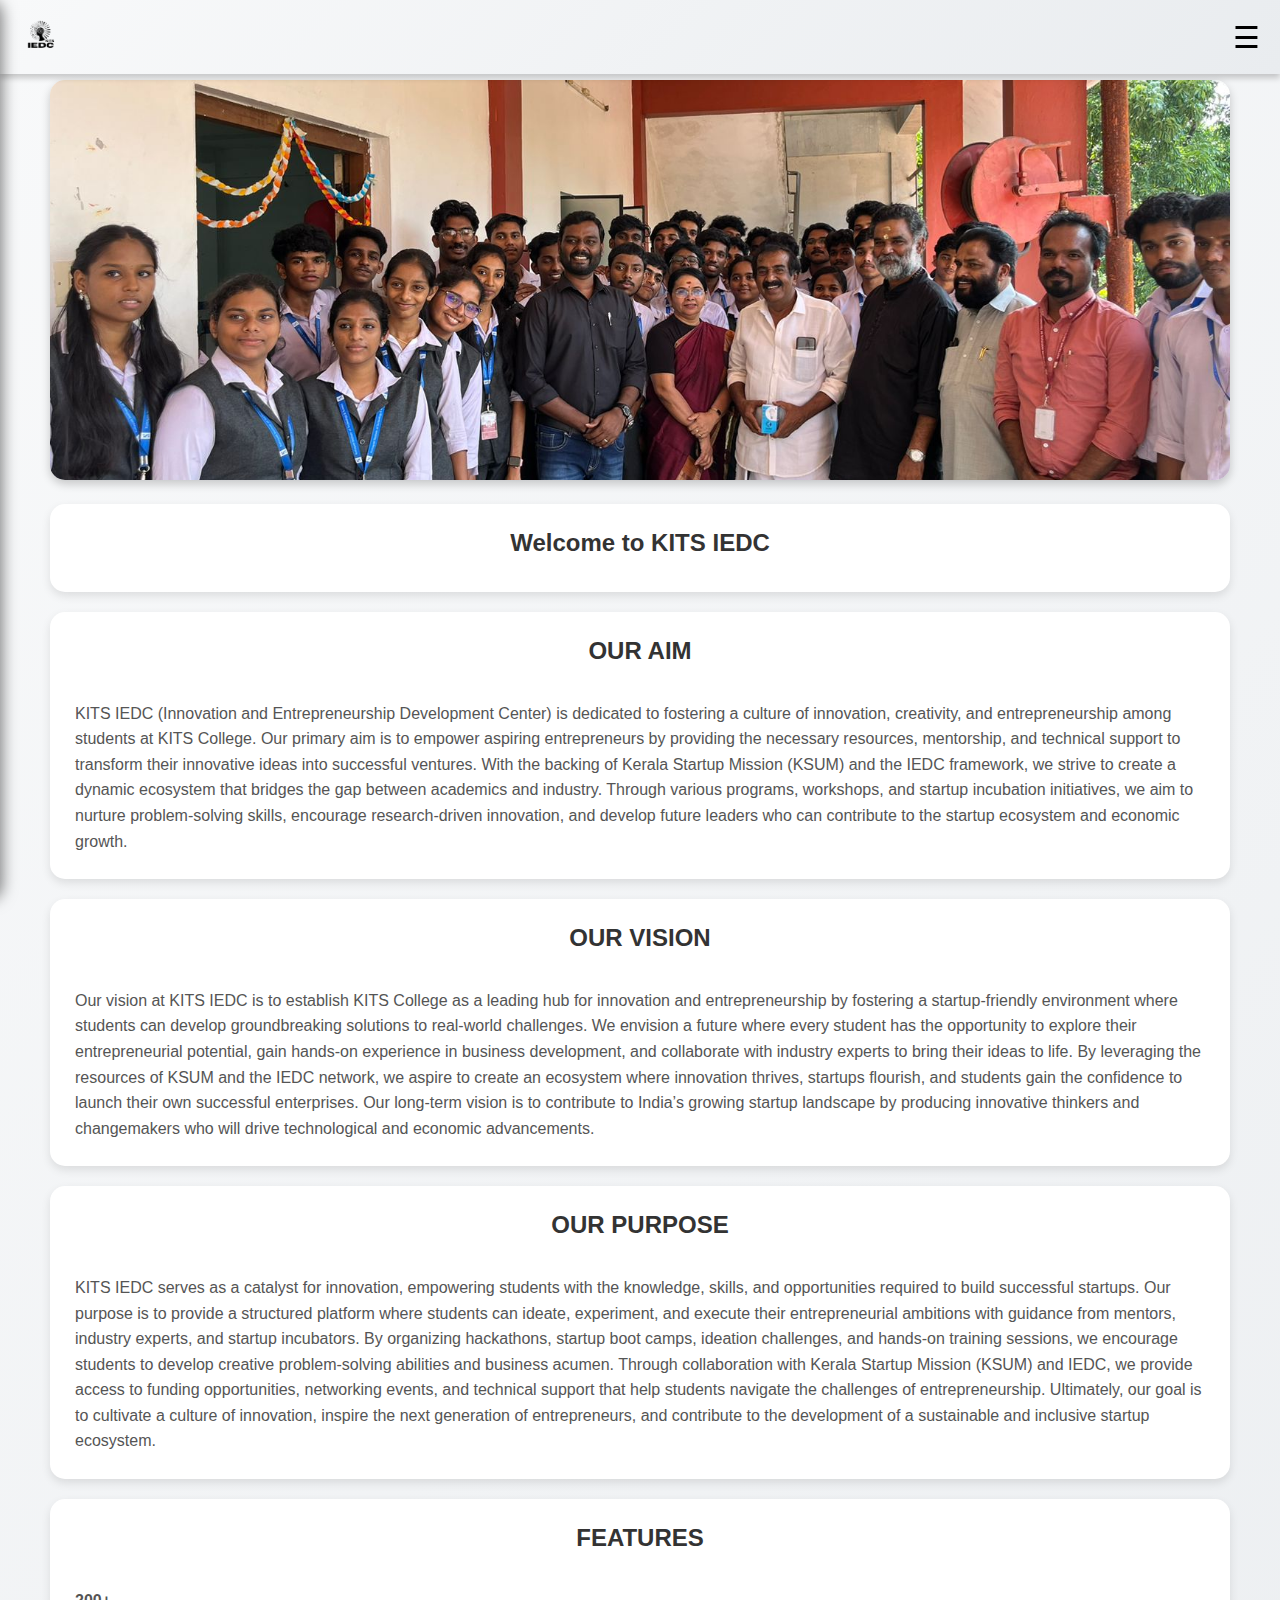
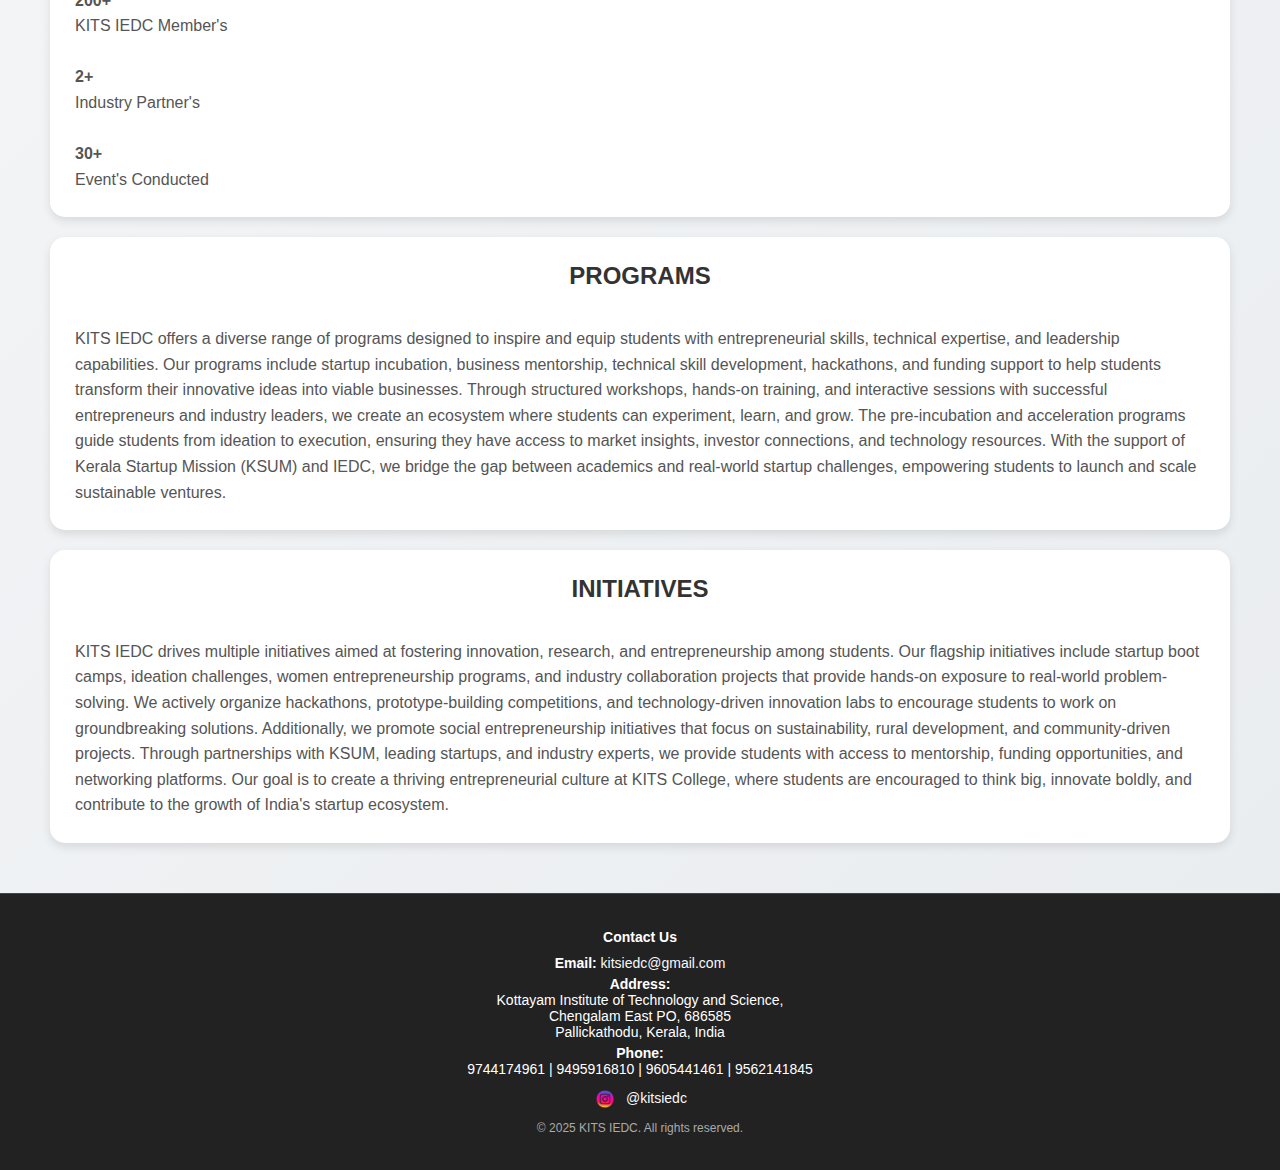
<file: index.html>
<!DOCTYPE html>
<html lang="en">
<head>
    <meta charset="UTF-8">
    <meta name="viewport" content="width=device-width, initial-scale=1.0">
    <title>KITS IEDC - Innovation & Entrepreneurship</title>
    <style>
        /* Global Reset */
        * {
            margin: 0;
            padding: 0;
            box-sizing: border-box;
            font-family: "Poppins", sans-serif;
        }

        /* Page Background */
        body {
            background: linear-gradient(135deg, #f8f9fa, #e9ecef);
            color: #333;
            display: flex;
            flex-direction: column;
            min-height: 100vh;
            overflow-x: hidden;
        }

        /* Title Bar (Header) */
        .title-bar {
            width: 100%;
            background: linear-gradient(135deg, #f8f9fa, #e9ecef);
            padding: 15px 20px;
            display: flex;
            align-items: center;
            justify-content: space-between;
            position: fixed;
            top: 0;
            z-index: 100;
            box-shadow: 0px 4px 6px rgba(0, 0, 0, 0.2);
        }

        /* Logo Styling */
        .logo img {
            height: 40px;
        }

        /* Sidebar Navigation */
        .sidebar {
            width: 270px;
            height: 100vh;
            background: linear-gradient(135deg, #f8f9fa, #e9ecef);
            position: fixed;
            top: 0;
            left: -270px;
            padding: 20px;
            transition: left 0.4s ease-in-out;
            box-shadow: 2px 0px 15px rgba(0, 0, 0, 0.5);
            border-radius: 0 15px 15px 0;
            z-index: 200;
        }

        /* Sidebar Active */
        .sidebar.active {
            left: 0;
        }

        /* Sidebar Links */
        .nav-links {
            list-style: none;
            margin-top: 20px;
        }

        .nav-links li {
            margin: 20px 0;
        }

        .nav-links a {
            color: #333;
            text-decoration: none;
            font-size: 18px;
            display: block;
            padding: 12px;
            border-radius: 8px;
            transition: all 0.3s ease-in-out;
        }

        .nav-links a:hover {
            background: rgba(0, 0, 0, 0.1);
            transform: scale(1.05);
        }

        /* Menu Toggle Button */
        .menu-toggle {
            font-size: 30px;
            cursor: pointer;
            background: none;
            border: none;
            color: black;
        }

        /* Main Content Area */
        .main-content {
            flex: 1;
            padding: 80px 50px 50px;
            transition: margin-left 0.4s ease-in-out;
            overflow-y: auto;
        }

        /* Content Shift When Sidebar Opens */
        .main-content.shift {
            margin-left: 270px;
        }

        /* Hero Image */
        .hero-image {
            width: 100%;
            max-height: 400px;
            object-fit: cover;
            border-radius: 15px;
            box-shadow: 0px 4px 10px rgba(0, 0, 0, 0.2);
        }

        /* Content Section */
        .content-section {
            background: white;
            padding: 25px;
            border-radius: 15px;
            margin-top: 20px;
            box-shadow: 0px 4px 10px rgba(0, 0, 0, 0.1);
        }

        .content-section h2 {
            font-size: 24px;
            margin-bottom: 10px;
        }

        .content-section p {
            font-size: 16px;
            line-height: 1.6;
            color: #555;
        }

        /* Footer Section - Dark Theme */
        .footer {
            background: #222;
            color: white;
            padding: 15px;
            text-align: center;
            margin-top: auto;
            font-size: 14px;
            border-top: 1px solid #444;
        }

        /* Responsive Styles */
        @media (max-width: 768px) {
            .sidebar {
                width: 230px;
                left: -230px;
            }

            .sidebar.active {
                left: 0;
            }

            .main-content.shift {
                margin-left: 230px;
            }

            .main-content {
                padding: 80px 30px;
            }
        }
    </style>
</head>
<body>

    <!-- Title Bar -->
    <div class="title-bar">
        <div class="logo">
            <img src="Kitsiedc.png" alt="KITS IEDC">
        </div>
        <button class="menu-toggle" id="menu-toggle">☰</button>
    </div>

    <!-- Sidebar Navigation -->
    <div class="sidebar" id="sidebar">
        <ul class="nav-links">
            <li><a href="index.html">Home</a></li>
            <li><a href="about.html">About</a></li>
            <li><a href="event.html">Events</a></li>
            <li><a href="collab.html">Collab With Us</a></li>
            <li><a href="join.html">Join KITS IEDC</a></li>
        </ul>
    </div>

    <!-- Main Content -->
    <div class="main-content" id="main-content">
        <!-- Hero Image -->
        <img src="IMG-20240325-WA0097.jpg" alt="KITS IEDC" class="hero-image">

        <!-- About KITS IEDC -->
        <div class="content-section">
            <h2>Welcome to KITS IEDC</h2>
        </div>

        <div class="content-section">
            <h2>OUR AIM</h2>
            <p>
                 <br>
                KITS IEDC (Innovation and Entrepreneurship Development Center) is dedicated to fostering a culture of innovation, creativity, and entrepreneurship among students at KITS College. Our primary aim is to empower aspiring entrepreneurs by providing the necessary resources, mentorship, and technical support to transform their innovative ideas into successful ventures. With the backing of Kerala Startup Mission (KSUM) and the IEDC framework, we strive to create a dynamic ecosystem that bridges the gap between academics and industry. Through various programs, workshops, and startup incubation initiatives, we aim to nurture problem-solving skills, encourage research-driven innovation, and develop future leaders who can contribute to the startup ecosystem and economic growth.
            </p>
        </div>

        <div class="content-section">
            <h2>OUR VISION</h2>
            <p>
                 <br>
                Our vision at KITS IEDC is to establish KITS College as a leading hub for innovation and entrepreneurship by fostering a startup-friendly environment where students can develop groundbreaking solutions to real-world challenges. We envision a future where every student has the opportunity to explore their entrepreneurial potential, gain hands-on experience in business development, and collaborate with industry experts to bring their ideas to life. By leveraging the resources of KSUM and the IEDC network, we aspire to create an ecosystem where innovation thrives, startups flourish, and students gain the confidence to launch their own successful enterprises. Our long-term vision is to contribute to India’s growing startup landscape by producing innovative thinkers and changemakers who will drive technological and economic advancements.
            </p>
        </div>
        <div class="content-section">
            <h2>OUR PURPOSE</h2>
            <style> h2{text-align:center;}</style>
            <P>
                <br>
                KITS IEDC serves as a catalyst for innovation, empowering students with the knowledge, skills, and opportunities required to build successful startups. Our purpose is to provide a structured platform where students can ideate, experiment, and execute their entrepreneurial ambitions with guidance from mentors, industry experts, and startup incubators. By organizing hackathons, startup boot camps, ideation challenges, and hands-on training sessions, we encourage students to develop creative problem-solving abilities and business acumen. Through collaboration with Kerala Startup Mission (KSUM) and IEDC, we provide access to funding opportunities, networking events, and technical support that help students navigate the challenges of entrepreneurship. Ultimately, our goal is to cultivate a culture of innovation, inspire the next generation of entrepreneurs, and contribute to the development of a sustainable and inclusive startup ecosystem.
            </P>
        </div>
        <div class="content-section">
            <h2>FEATURES</h2>
            <P>
                <br>
                <strong>200+</strong><br>KITS IEDC Member's<br>  </br><strong>2+</strong><br>Industry Partner's<br>   <br><strong>30+</strong><br>Event's Conducted
                
            </P>
        </div>
        <div class="content-section">
            <h2>PROGRAMS</h2>
            <P>
                <br>
                KITS IEDC offers a diverse range of programs designed to inspire and equip students with entrepreneurial skills, technical expertise, and leadership capabilities. Our programs include startup incubation, business mentorship, technical skill development, hackathons, and funding support to help students transform their innovative ideas into viable businesses. Through structured workshops, hands-on training, and interactive sessions with successful entrepreneurs and industry leaders, we create an ecosystem where students can experiment, learn, and grow. The pre-incubation and acceleration programs guide students from ideation to execution, ensuring they have access to market insights, investor connections, and technology resources. With the support of Kerala Startup Mission (KSUM) and IEDC, we bridge the gap between academics and real-world startup challenges, empowering students to launch and scale sustainable ventures.
            </P>
        </div>
        <div class="content-section">
            <h2>INITIATIVES</h2>
            <P>
                 <br>
                KITS IEDC drives multiple initiatives aimed at fostering innovation, research, and entrepreneurship among students. Our flagship initiatives include startup boot camps, ideation challenges, women entrepreneurship programs, and industry collaboration projects that provide hands-on exposure to real-world problem-solving. We actively organize hackathons, prototype-building competitions, and technology-driven innovation labs to encourage students to work on groundbreaking solutions. Additionally, we promote social entrepreneurship initiatives that focus on sustainability, rural development, and community-driven projects. Through partnerships with KSUM, leading startups, and industry experts, we provide students with access to mentorship, funding opportunities, and networking platforms. Our goal is to create a thriving entrepreneurial culture at KITS College, where students are encouraged to think big, innovate boldly, and contribute to the growth of India's startup ecosystem.
            </P>
        </div>
    </div>

    <!-- Footer -->
<!-- Footer Section -->
<footer class="footer">
    <div style="max-width: 1200px; margin: 0 auto; padding: 20px; text-align: center;">
        <div style="margin-bottom: 10px;">
            <strong>Contact Us</strong>
        </div>
        <div style="margin-bottom: 5px;">
            <strong>Email:</strong> 
            <a href="mailto:kitsiedc@gmail.com" style="color: #f8f9fa; text-decoration: none;">
                kitsiedc@gmail.com
            </a>
        </div>
        <div style="margin-bottom: 5px;">
            <strong>Address:</strong><br>
            Kottayam Institute of Technology and Science,<br>
            Chengalam East PO, 686585<br>
            Pallickathodu, Kerala, India
        </div>
        <div style="margin-bottom: 5px;">
            <strong>Phone:</strong><br>
            9744174961 | 9495916810 | 9605441461 | 9562141845
        </div>
        <div style="margin-top: 10px;">
            <a href="https://www.instagram.com/kitsiedc?igsh=MTN2OGFqNzQ4cDhtbg==" 
               target="_blank" style="text-decoration: none; color: #f8f9fa;">
                <img src="insta.png" alt="Instagram" 
                     style="height: 24px; vertical-align: middle; margin-right: 5px;">
                @kitsiedc
            </a>
        </div>
        <div style="margin-top: 10px; font-size: 12px; color: #aaa;">
            &copy; 2025 KITS IEDC. All rights reserved.
        </div>
    </div>
</footer>
    <script>
        // Sidebar Toggle Functionality
        document.getElementById("menu-toggle").addEventListener("click", function () {
            let sidebar = document.getElementById("sidebar");
            let mainContent = document.getElementById("main-content");

            sidebar.classList.toggle("active");
            if (sidebar.classList.contains("active")) {
                mainContent.classList.add("shift");
            } else {
                mainContent.classList.remove("shift");
            }
        });
    </script>

</body>
</html>
</file>
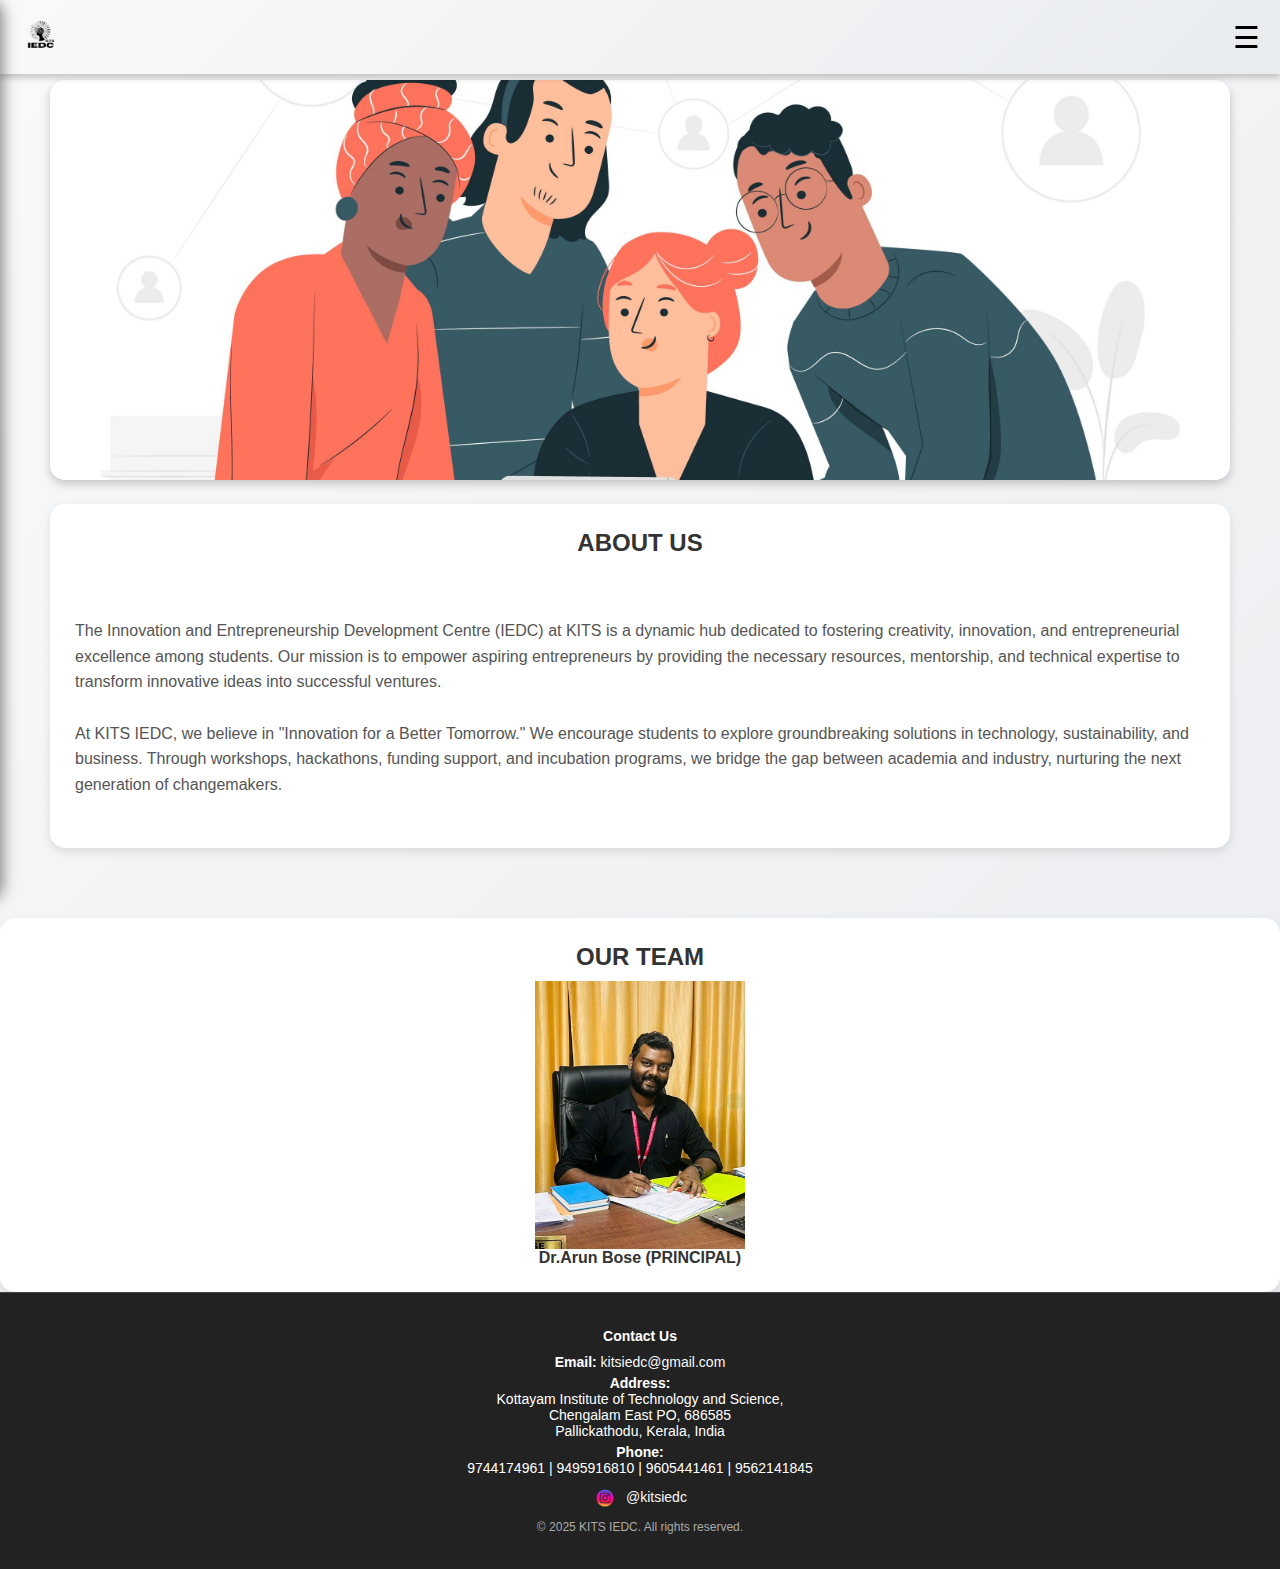
<file: about.html>
<!DOCTYPE html>
<html lang="en">
<head>
    <meta charset="UTF-8">
    <meta name="viewport" content="width=device-width, initial-scale=1.0">
    <title>KITS IEDC - Innovation & Entrepreneurship</title>
    <style>
        /* Global Reset */
        * {
            margin: 0;
            padding: 0;
            box-sizing: border-box;
            font-family: "Poppins", sans-serif;
        }

        /* Page Background */
        body {
            background: linear-gradient(135deg, #f8f9fa, #e9ecef);
            color: #333;
            display: flex;
            flex-direction: column;
            min-height: 100vh;
            overflow-x: hidden;
        }

        /* Title Bar (Header) */
        .title-bar {
            width: 100%;
            background: linear-gradient(135deg, #f8f9fa, #e9ecef);
            padding: 15px 20px;
            display: flex;
            align-items: center;
            justify-content: space-between;
            position: fixed;
            top: 0;
            z-index: 100;
            box-shadow: 0px 4px 6px rgba(0, 0, 0, 0.2);
        }

        /* Logo Styling */
        .logo img {
            height: 40px;
        }

        /* Sidebar Navigation */
        .sidebar {
            width: 270px;
            height: 100vh;
            background: linear-gradient(135deg, #f8f9fa, #e9ecef);
            position: fixed;
            top: 0;
            left: -270px;
            padding: 20px;
            transition: left 0.4s ease-in-out;
            box-shadow: 2px 0px 15px rgba(0, 0, 0, 0.5);
            border-radius: 0 15px 15px 0;
            z-index: 200;
        }

        /* Sidebar Active */
        .sidebar.active {
            left: 0;
        }

        /* Sidebar Links */
        .nav-links {
            list-style: none;
            margin-top: 20px;
        }

        .nav-links li {
            margin: 20px 0;
        }

        .nav-links a {
            color: #333;
            text-decoration: none;
            font-size: 18px;
            display: block;
            padding: 12px;
            border-radius: 8px;
            transition: all 0.3s ease-in-out;
        }

        .nav-links a:hover {
            background: rgba(0, 0, 0, 0.1);
            transform: scale(1.05);
        }

        /* Menu Toggle Button */
        .menu-toggle {
            font-size: 30px;
            cursor: pointer;
            background: none;
            border: none;
            color: black;
        }

        /* Main Content Area */
        .main-content {
            flex: 1;
            padding: 80px 50px 50px;
            transition: margin-left 0.4s ease-in-out;
            overflow-y: auto;
        }

        /* Content Shift When Sidebar Opens */
        .main-content.shift {
            margin-left: 270px;
        }

        /* Hero Image */
        .hero-image {
            width: 100%;
            max-height: 400px;
            object-fit: cover;
            border-radius: 15px;
            box-shadow: 0px 4px 10px rgba(0, 0, 0, 0.2);
        }

        /* Content Section */
        .content-section {
            background: white;
            padding: 25px;
            border-radius: 15px;
            margin-top: 20px;
            box-shadow: 0px 4px 10px rgba(0, 0, 0, 0.1);
        }
              .content {
            max-width: 800px;
            margin: auto;
        }
        .image-container img {
            max-width: 100%;
            height: auto;
            display: block; /* Ensures no extra spacing around the image */
        }

        .content-section h2 {
            font-size: 24px;
            margin-bottom: 10px;
        }

        .content-section p {
            font-size: 16px;
            line-height: 1.6;
            color: #555;
        }

        /* Footer Section - Dark Theme */
        .footer {
            background: #222;
            color: white;
            padding: 15px;
            text-align: center;
            margin-top: auto;
            font-size: 14px;
            border-top: 1px solid #444;
        }

        /* Responsive Styles */
        @media (max-width: 768px) {
            .sidebar {
                width: 230px;
                left: -230px;
            }

            .sidebar.active {
                left: 0;
            }

            .main-content.shift {
                margin-left: 230px;
            }

            .main-content {
                padding: 80px 30px;
            }
        }
    </style>
</head>
<body>

    <!-- Title Bar -->
    <div class="title-bar">
        <div class="logo">
            <img src="Kitsiedc.png" alt="KITS IEDC">
        </div>
        <button class="menu-toggle" id="menu-toggle">☰</button>
    </div>

    <!-- Sidebar Navigation -->
    <div class="sidebar" id="sidebar">
        <ul class="nav-links">
            <li><a href="index.html">Home</a></li>
            <li><a href="about.html">About</a></li>
            <li><a href="event.html">Events</a></li>
            <li><a href="collab.html">Collab With Us</a></li>
            <li><a href="join.html">Join KITS IEDC</a></li>
        </ul>
    </div>

    <!-- Main Content -->
    <div class="main-content" id="main-content">
        <!-- Hero Image -->
        <img src="about.jpg" alt="KITS IEDC" class="hero-image">

        <!-- About KITS IEDC -->
        <div class="content-section">
            <h2>ABOUT US</h2>
            <style> h2{
              text-align: center;
            } 
            h4{
                text-align:center;
               }
            </style>
            <p><br><br>

The Innovation and Entrepreneurship Development Centre (IEDC) at KITS is a dynamic hub dedicated to fostering creativity, innovation, and entrepreneurial excellence among students. Our mission is to empower aspiring entrepreneurs by providing the necessary resources, mentorship, and technical expertise to transform innovative ideas into successful ventures.<br><br>

At KITS IEDC, we believe in "Innovation for a Better Tomorrow." We encourage students to explore groundbreaking solutions in technology, sustainability, and business. Through workshops, hackathons, funding support, and incubation programs, we bridge the gap between academia and industry, nurturing the next generation of changemakers.<br><br>


</p>
        </div>
    </div>
    <div class="content-section">
        <h2>OUR TEAM</h2>
        
        <div class="image-container" style="display: flex; justify-content: center; align-items: center;">
            <img src="res/Team/principal.jpg" alt="Centered 7:9 Image" width="210" height="270">
        </div>
    
        <h4>Dr.Arun Bose (PRINCIPAL)</h4>
        
    </div>
    

    <!-- Footer -->
<!-- Footer Section -->
<footer class="footer">
    <div style="max-width: 1200px; margin: 0 auto; padding: 20px; text-align: center;">
        <div style="margin-bottom: 10px;">
            <strong>Contact Us</strong>
        </div>
        <div style="margin-bottom: 5px;">
            <strong>Email:</strong> 
            <a href="mailto:kitsiedc@gmail.com" style="color: #f8f9fa; text-decoration: none;">
                kitsiedc@gmail.com
            </a>
        </div>
        <div style="margin-bottom: 5px;">
            <strong>Address:</strong><br>
            Kottayam Institute of Technology and Science,<br>
            Chengalam East PO, 686585<br>
            Pallickathodu, Kerala, India
        </div>
        <div style="margin-bottom: 5px;">
            <strong>Phone:</strong><br>
            9744174961 | 9495916810 | 9605441461 | 9562141845
        </div>
        <div style="margin-top: 10px;">
            <a href="https://www.instagram.com/kitsiedc?igsh=MTN2OGFqNzQ4cDhtbg==" 
               target="_blank" style="text-decoration: none; color: #f8f9fa;">
                <img src="insta.png" alt="Instagram" 
                     style="height: 24px; vertical-align: middle; margin-right: 5px;">
                @kitsiedc
            </a>
        </div>
        <div style="margin-top: 10px; font-size: 12px; color: #aaa;">
            &copy; 2025 KITS IEDC. All rights reserved.
        </div>
    </div>
</footer>
    <script>
        // Sidebar Toggle Functionality
        document.getElementById("menu-toggle").addEventListener("click", function () {
            let sidebar = document.getElementById("sidebar");
            let mainContent = document.getElementById("main-content");

            sidebar.classList.toggle("active");
            if (sidebar.classList.contains("active")) {
                mainContent.classList.add("shift");
            } else {
                mainContent.classList.remove("shift");
            }
        });
    </script>

</body>
</html>
</file>
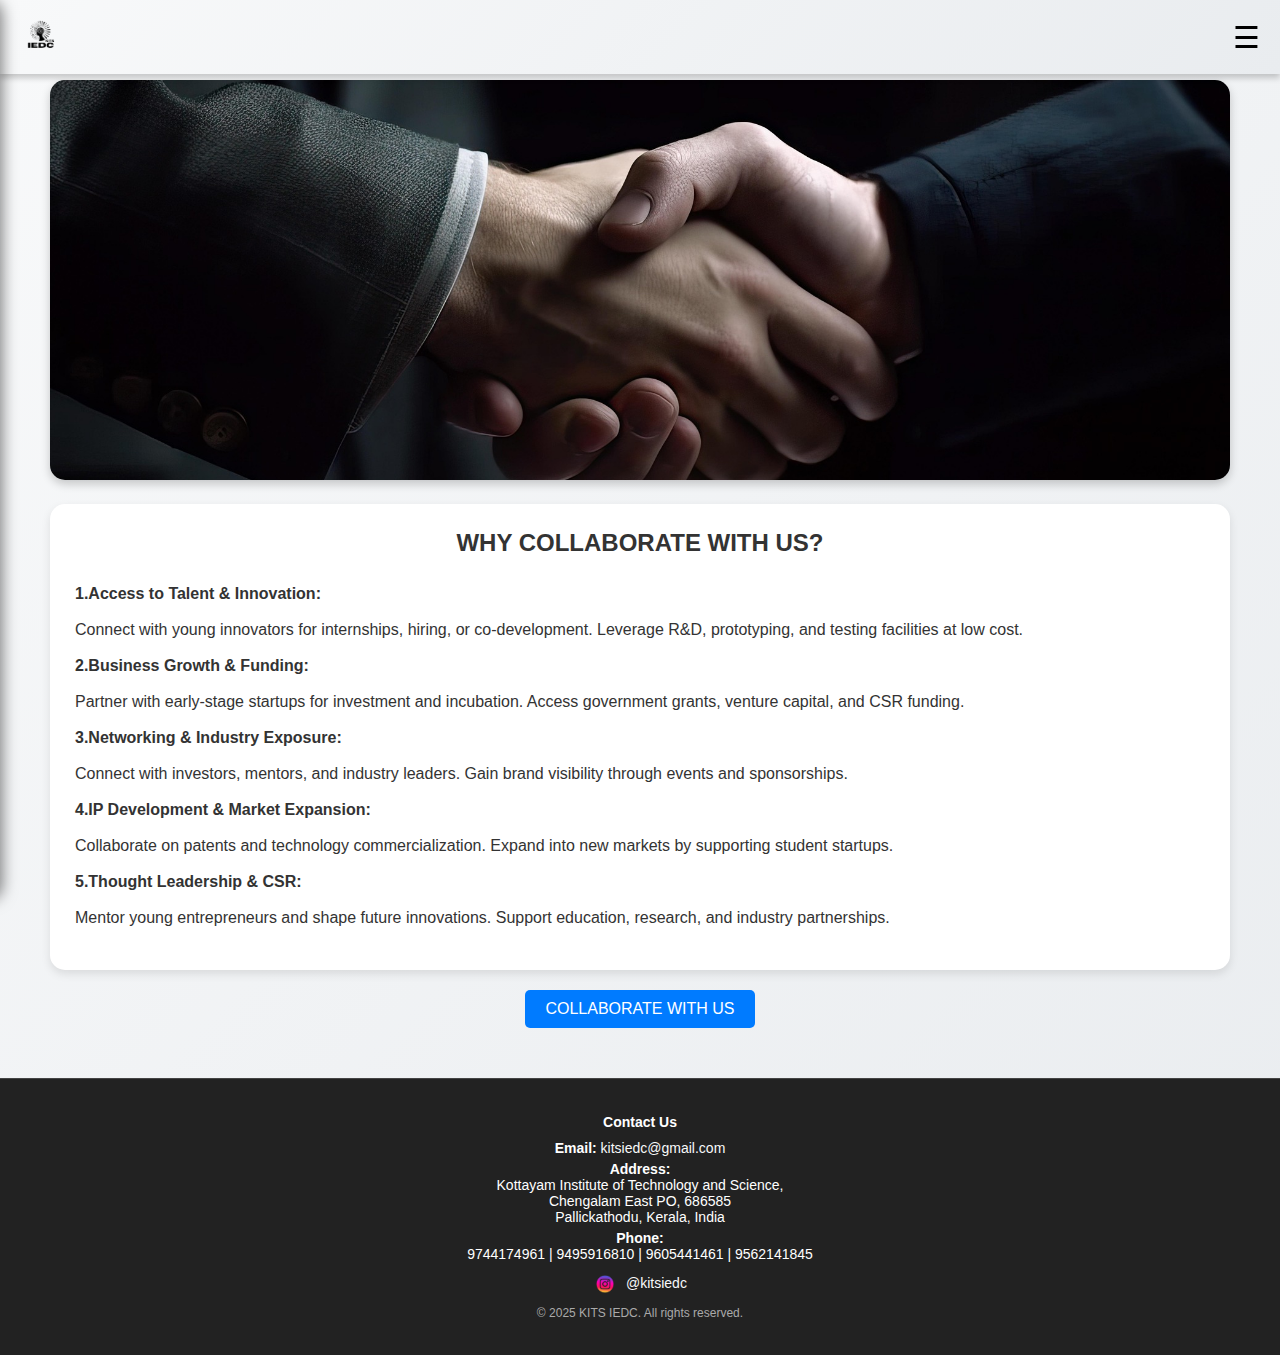
<file: collab.html>
<!DOCTYPE html>
<html lang="en">
<head>
    <meta charset="UTF-8">
    <meta name="viewport" content="width=device-width, initial-scale=1.0">
    <title>KITS IEDC - Innovation & Entrepreneurship</title>
    <style>
        /* Global Reset */
        * {
            margin: 0;
            padding: 0;
            box-sizing: border-box;
            font-family: "Poppins", sans-serif;
        }

        /* Page Background */
        body {
            background: linear-gradient(135deg, #f8f9fa, #e9ecef);
            color: #333;
            display: flex;
            flex-direction: column;
            min-height: 100vh;
            overflow-x: hidden;
        }

        /* Title Bar (Header) */
        .title-bar {
            width: 100%;
            background: linear-gradient(135deg, #f8f9fa, #e9ecef);
            padding: 15px 20px;
            display: flex;
            align-items: center;
            justify-content: space-between;
            position: fixed;
            top: 0;
            z-index: 100;
            box-shadow: 0px 4px 6px rgba(0, 0, 0, 0.2);
        }

        /* Logo Styling */
        .logo img {
            height: 40px;
        }

        /* Sidebar Navigation */
        .sidebar {
            width: 270px;
            height: 100vh;
            background: linear-gradient(135deg, #f8f9fa, #e9ecef);
            position: fixed;
            top: 0;
            left: -270px;
            padding: 20px;
            transition: left 0.4s ease-in-out;
            box-shadow: 2px 0px 15px rgba(0, 0, 0, 0.5);
            border-radius: 0 15px 15px 0;
            z-index: 200;
        }

        /* Sidebar Active */
        .sidebar.active {
            left: 0;
        }

        /* Sidebar Links */
        .nav-links {
            list-style: none;
            margin-top: 20px;
        }

        .nav-links li {
            margin: 20px 0;
        }

        .nav-links a {
            color: #333;
            text-decoration: none;
            font-size: 18px;
            display: block;
            padding: 12px;
            border-radius: 8px;
            transition: all 0.3s ease-in-out;
        }

        .nav-links a:hover {
            background: rgba(0, 0, 0, 0.1);
            transform: scale(1.05);
        }

        /* Menu Toggle Button */
        .menu-toggle {
            font-size: 30px;
            cursor: pointer;
            background: none;
            border: none;
            color: black;
        }

        /* Main Content Area */
        .main-content {
            flex: 1;
            padding: 80px 50px 50px;
            transition: margin-left 0.4s ease-in-out;
            overflow-y: auto;
        }

        /* Content Shift When Sidebar Opens */
        .main-content.shift {
            margin-left: 270px;
        }

        /* Hero Image */
        .hero-image {
            width: 100%;
            max-height: 400px;
            object-fit: cover;
            border-radius: 15px;
            box-shadow: 0px 4px 10px rgba(0, 0, 0, 0.2);
        }

        /* Content Section */
        .content-section {
            background: white;
            padding: 25px;
            border-radius: 15px;
            margin-top: 20px;
            box-shadow: 0px 4px 10px rgba(0, 0, 0, 0.1);
        }

        .content-section h2 {
            font-size: 24px;
            margin-bottom: 10px;
            text-align: center;
        }

        /* Centered Button Div */
        .center-button {
            display: flex;
            justify-content: center;
            align-items: center;
            margin-top: 20px;
        }

        .professional-button {
            padding: 10px 20px;
            font-size: 16px;
            color: white;
            background: #007bff;
            border: none;
            border-radius: 5px;
            cursor: pointer;
            transition: background 0.3s ease;
            text-decoration: none;
        }

        .professional-button:hover {
            background: #0056b3;
        }

        /* Footer Section - Dark Theme */
        .footer {
            background: #222;
            color: white;
            padding: 15px;
            text-align: center;
            margin-top: auto;
            font-size: 14px;
            border-top: 1px solid #444;
        }

        /* Responsive Styles */
        @media (max-width: 768px) {
            .sidebar {
                width: 230px;
                left: -230px;
            }

            .sidebar.active {
                left: 0;
            }

            .main-content.shift {
                margin-left: 230px;
            }

            .main-content {
                padding: 80px 30px;
            }
        }
    </style>
</head>
<body>

    <!-- Title Bar -->
    <div class="title-bar">
        <div class="logo">
            <img src="Kitsiedc.png" alt="KITS IEDC">
        </div>
        <button class="menu-toggle" id="menu-toggle">☰</button>
    </div>

    <!-- Sidebar Navigation -->
    <div class="sidebar" id="sidebar">
        <ul class="nav-links">
            <li><a href="index.html">Home</a></li>
            <li><a href="about.html">About</a></li>
            <li><a href="event.html">Events</a></li>
            <li><a href="collab.html">Collab With Us</a></li>
            <li><a href="join.html">Join KITS IEDC</a></li>
        </ul>
    </div>

    <!-- Main Content -->
    <div class="main-content" id="main-content">
        <!-- Hero Image -->
        <img src="collab.jpg" alt="KITS IEDC" class="hero-image">

        <!-- About KITS IEDC -->
        <div class="content-section">
            <h2>WHY COLLABORATE WITH US?</h2>

            <p>
                <br><strong>1.Access to Talent & Innovation:</strong> <br><br>
                Connect with young innovators for internships, hiring, or co-development. Leverage R&D, prototyping, and testing facilities at low cost.<br><br>
            </p>

            <p>
                <strong>2.Business Growth & Funding:</strong> <br><br>
                Partner with early-stage startups for investment and incubation. Access government grants, venture capital, and CSR funding.<br><br>
            </p>

            <p>
                <strong>3.Networking & Industry Exposure:</strong> <br><br>
                Connect with investors, mentors, and industry leaders. Gain brand visibility through events and sponsorships.<br><br>
            </p>

            <p>
                <strong>4.IP Development & Market Expansion:</strong> <br><br>
                Collaborate on patents and technology commercialization. Expand into new markets by supporting student startups.<br><br>
            </p>

            <p>
                <strong>5.Thought Leadership & CSR:</strong> <br><br>
                Mentor young entrepreneurs and shape future innovations. Support education, research, and industry partnerships.<br><br>
            </p>
        </div>

        <!-- New Professional Button -->
        <div class="center-button">
            <a href="https://forms.gle/WbVHWfWJ4Er1G4Dj9" class="professional-button">COLLABORATE WITH US</a>
        </div>

    </div>

    <!-- Footer -->
    <footer class="footer">
        <div style="max-width: 1200px; margin: 0 auto; padding: 20px; text-align: center;">
            <div style="margin-bottom: 10px;">
                <strong>Contact Us</strong>
            </div>
            <div style="margin-bottom: 5px;">
                <strong>Email:</strong> 
                <a href="mailto:kitsiedc@gmail.com" style="color: #f8f9fa; text-decoration: none;">
                    kitsiedc@gmail.com
                </a>
            </div>
            <div style="margin-bottom: 5px;">
                <strong>Address:</strong><br>
                Kottayam Institute of Technology and Science,<br>
                Chengalam East PO, 686585<br>
                Pallickathodu, Kerala, India
            </div>
            <div style="margin-bottom: 5px;">
                <strong>Phone:</strong><br>
                9744174961 | 9495916810 | 9605441461 | 9562141845
            </div>
            <div style="margin-top: 10px;">
                <a href="https://www.instagram.com/kitsiedc?igsh=MTN2OGFqNzQ4cDhtbg==" 
                   target="_blank" style="text-decoration: none; color: #f8f9fa;">
                    <img src="insta.png" alt="Instagram" 
                         style="height: 24px; vertical-align: middle; margin-right: 5px;">
                    @kitsiedc
                </a>
            </div>
            <div style="margin-top: 10px; font-size: 12px; color: #aaa;">
                &copy; 2025 KITS IEDC. All rights reserved.
            </div>
        </div>
    </footer>
    <script>
        // Sidebar Toggle Functionality
        document.getElementById("menu-toggle").addEventListener("click", function () {
            let sidebar = document.getElementById("sidebar");
            let mainContent = document.getElementById("main-content");

            sidebar.classList.toggle("active");
            if (sidebar.classList.contains("active")) {
                mainContent.classList.add("shift");
            } else {
                mainContent.classList.remove("shift");
            }
        });
    </script>
</body>
</html>
</file>
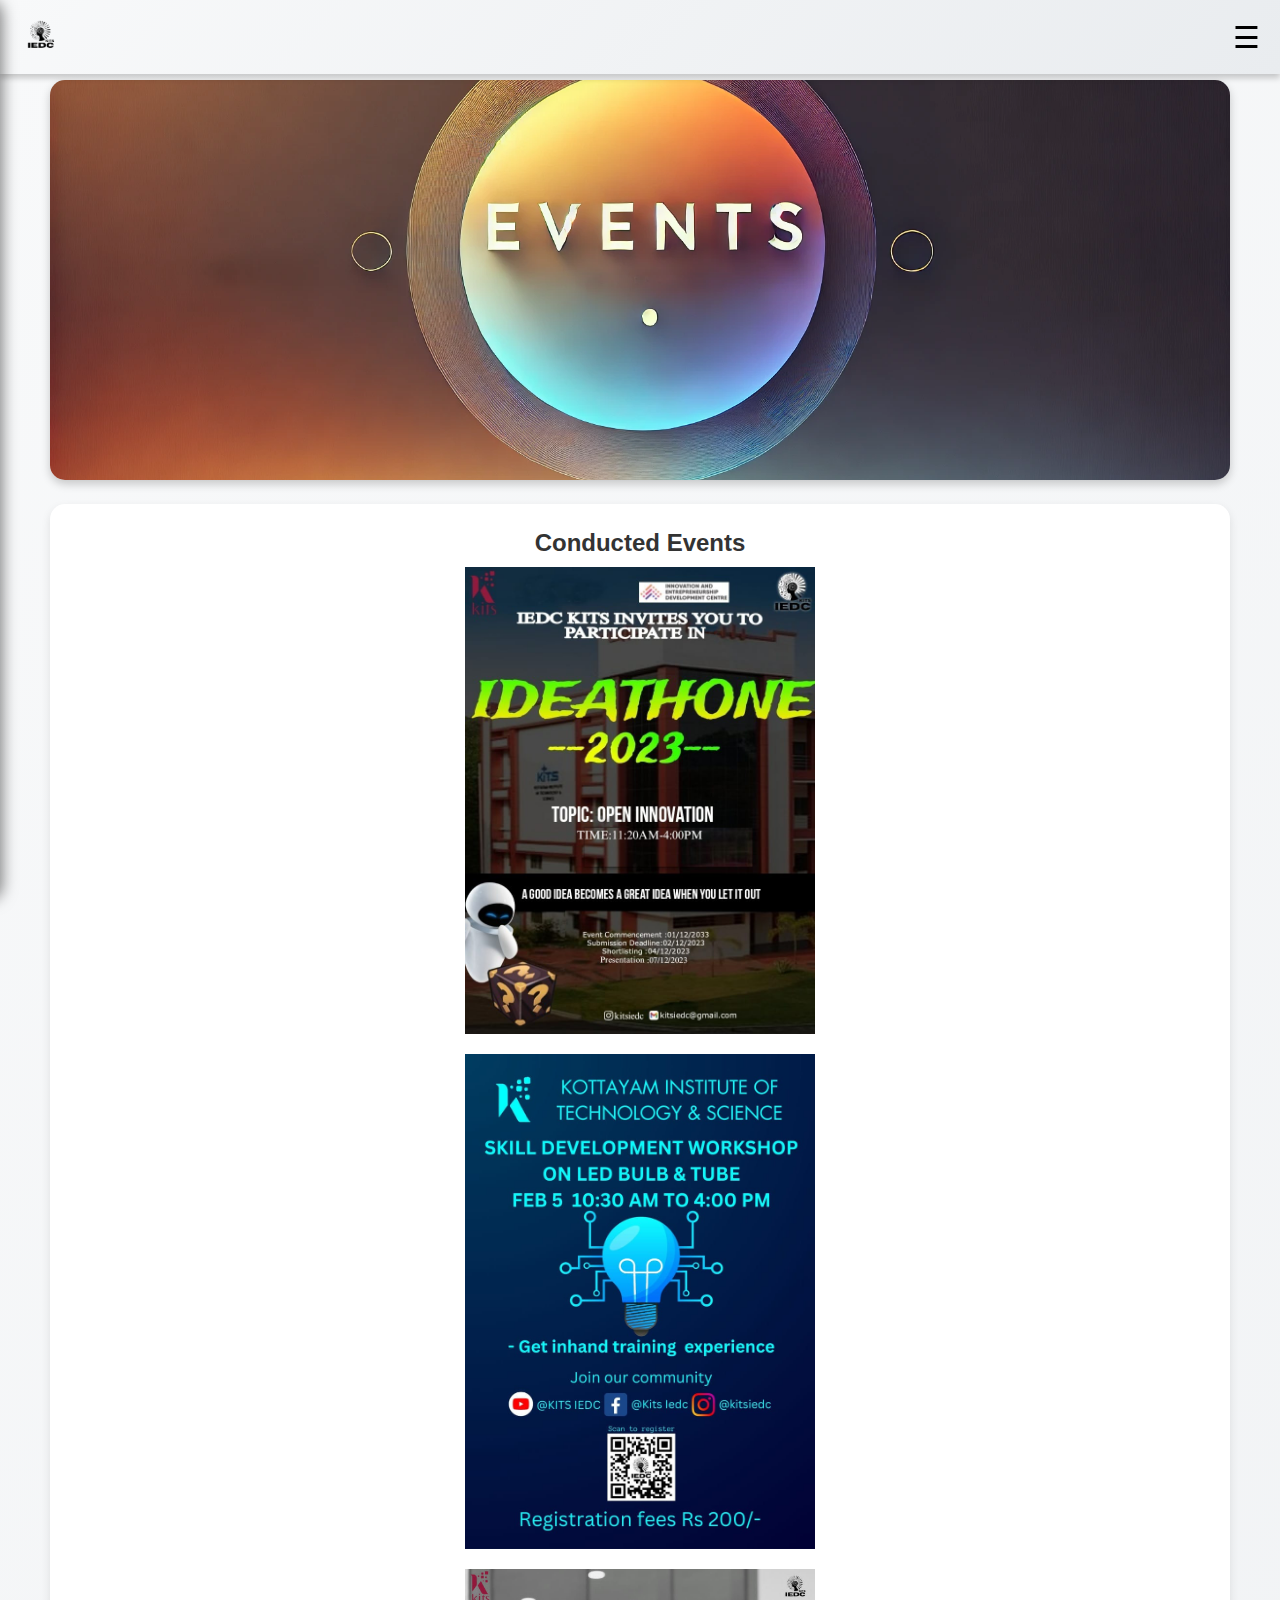
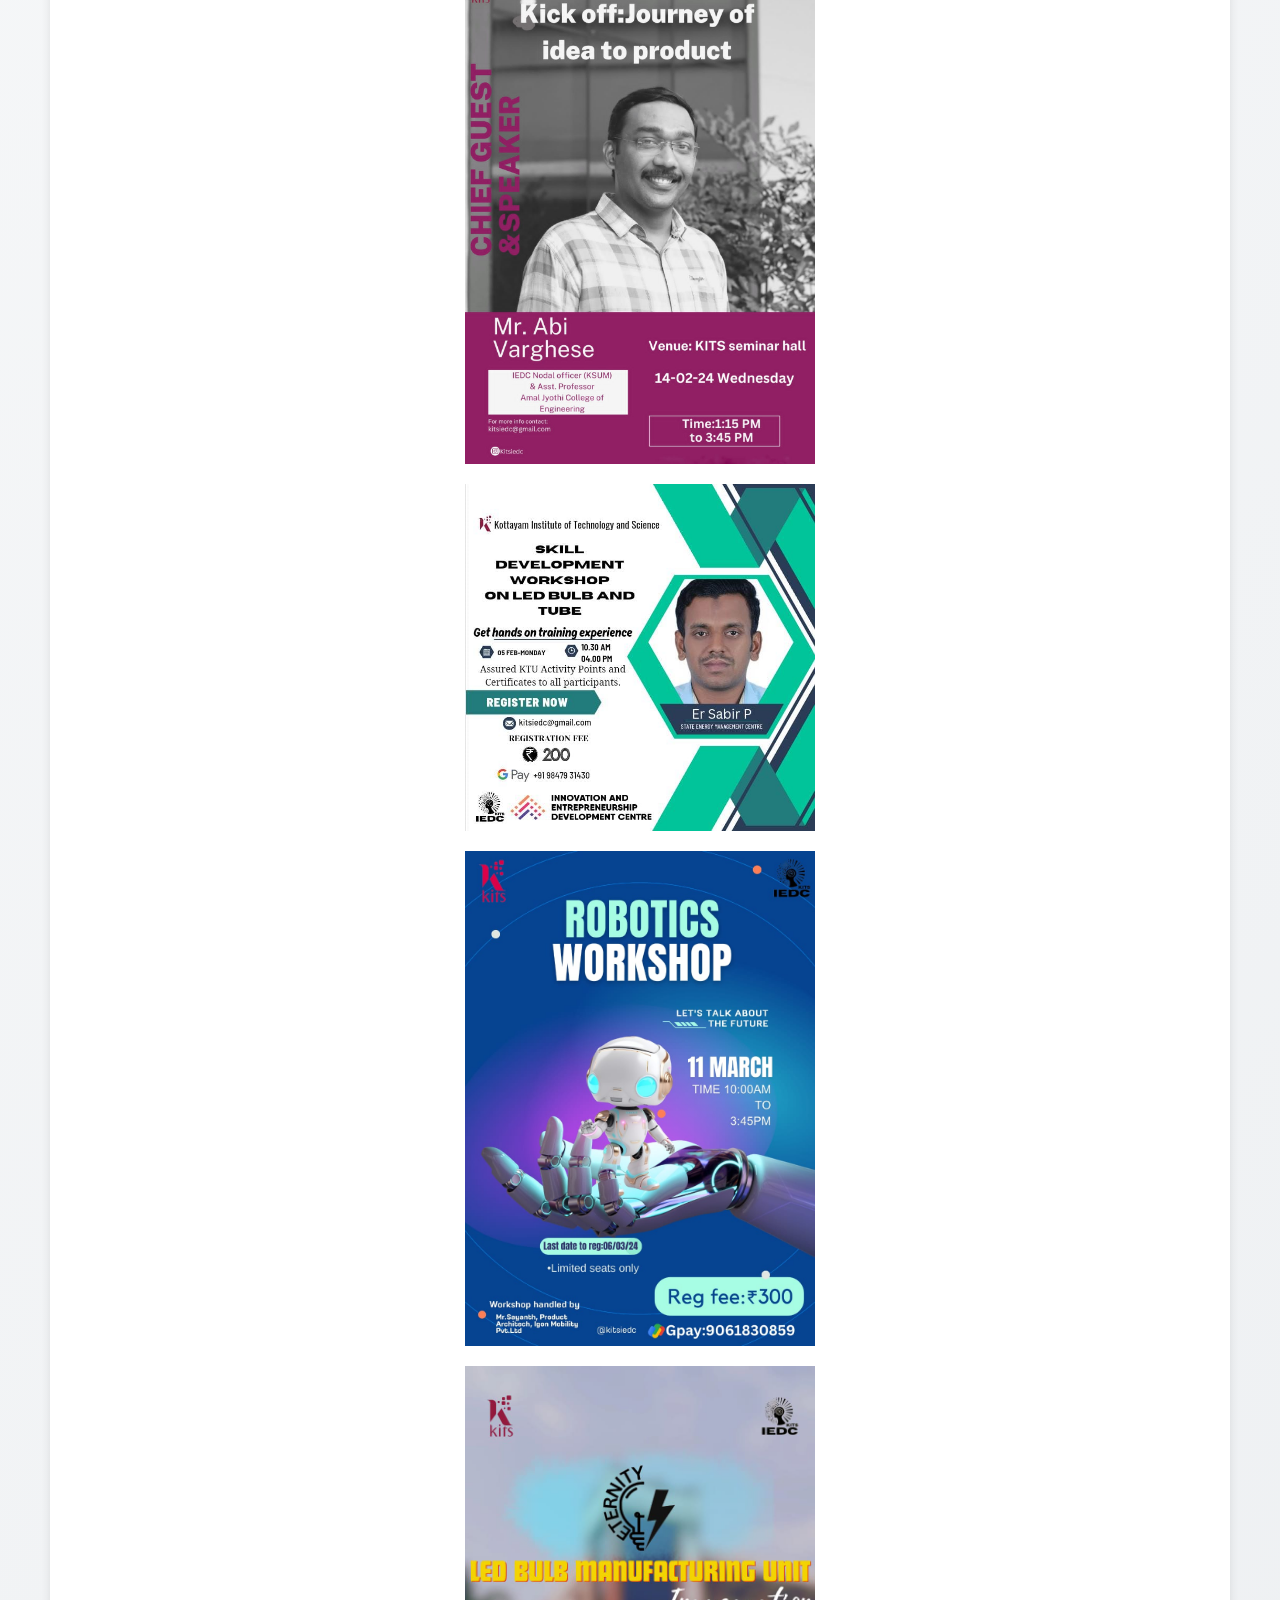
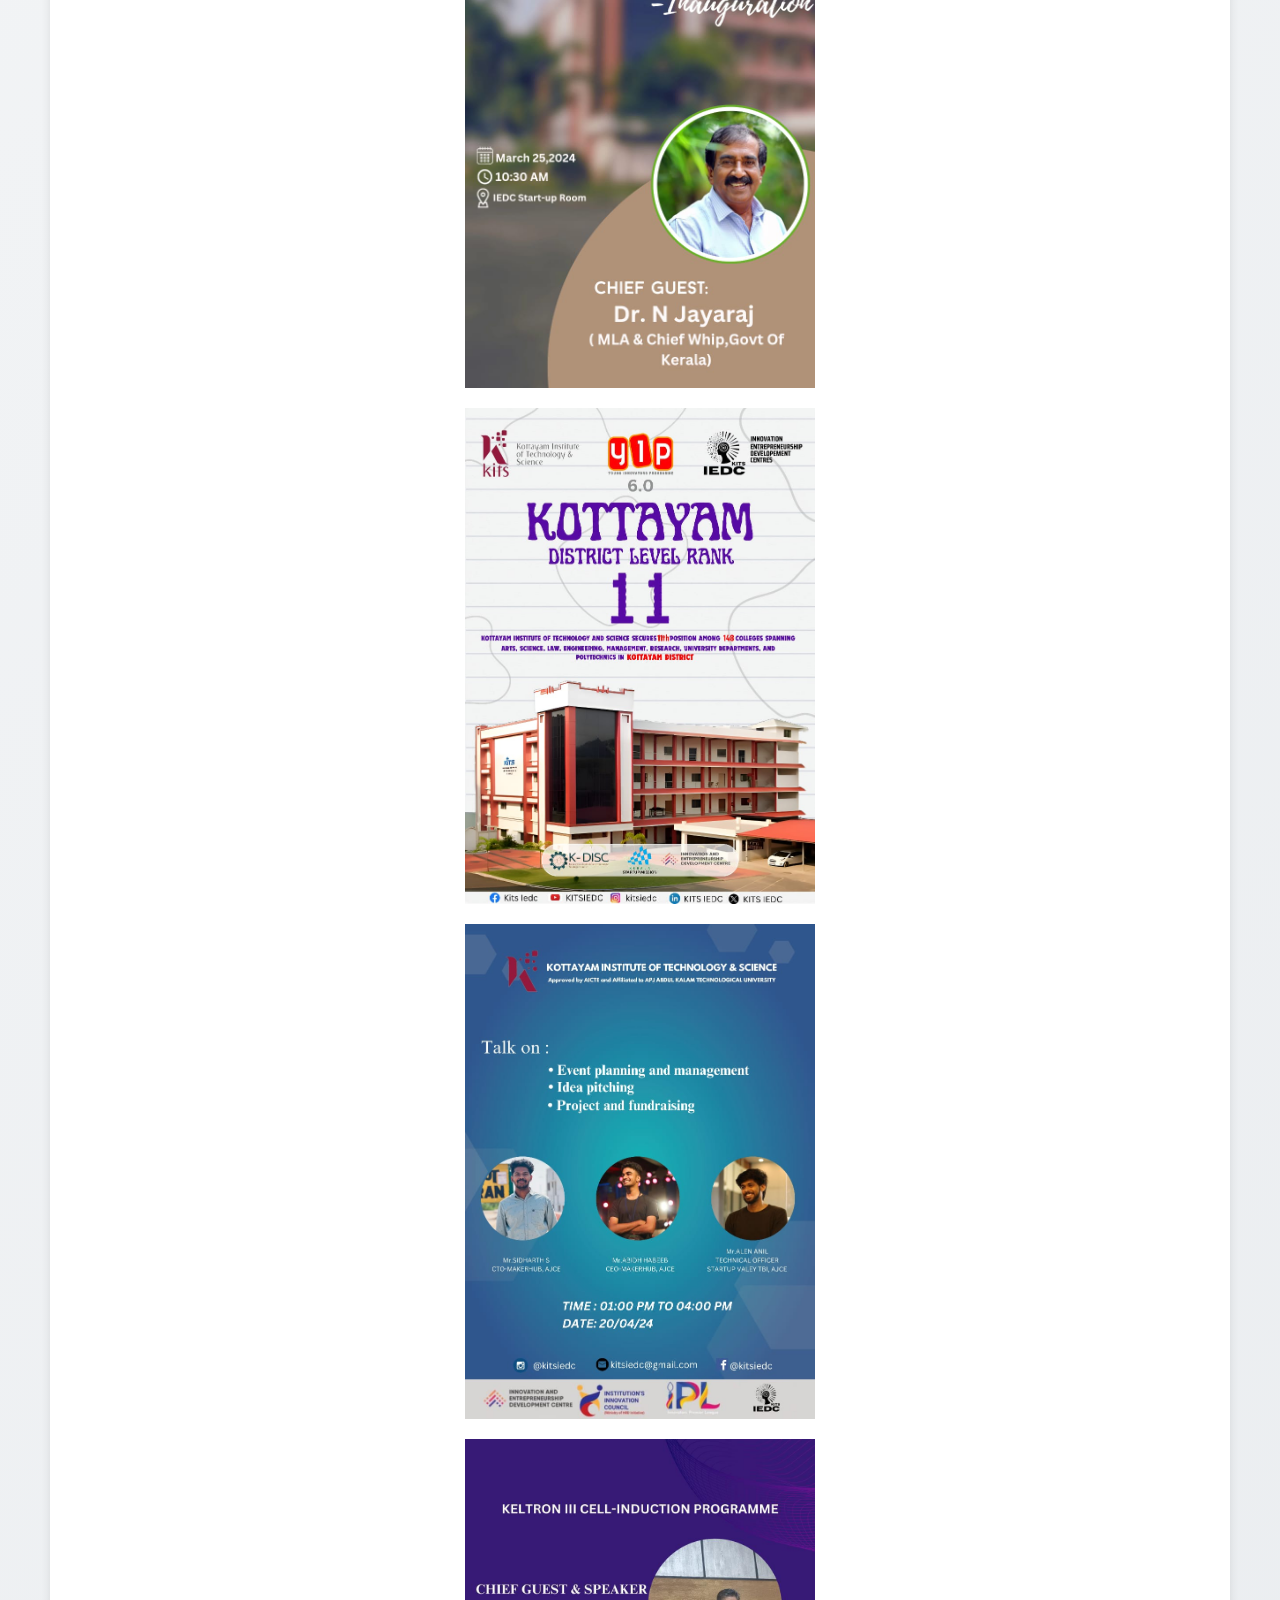
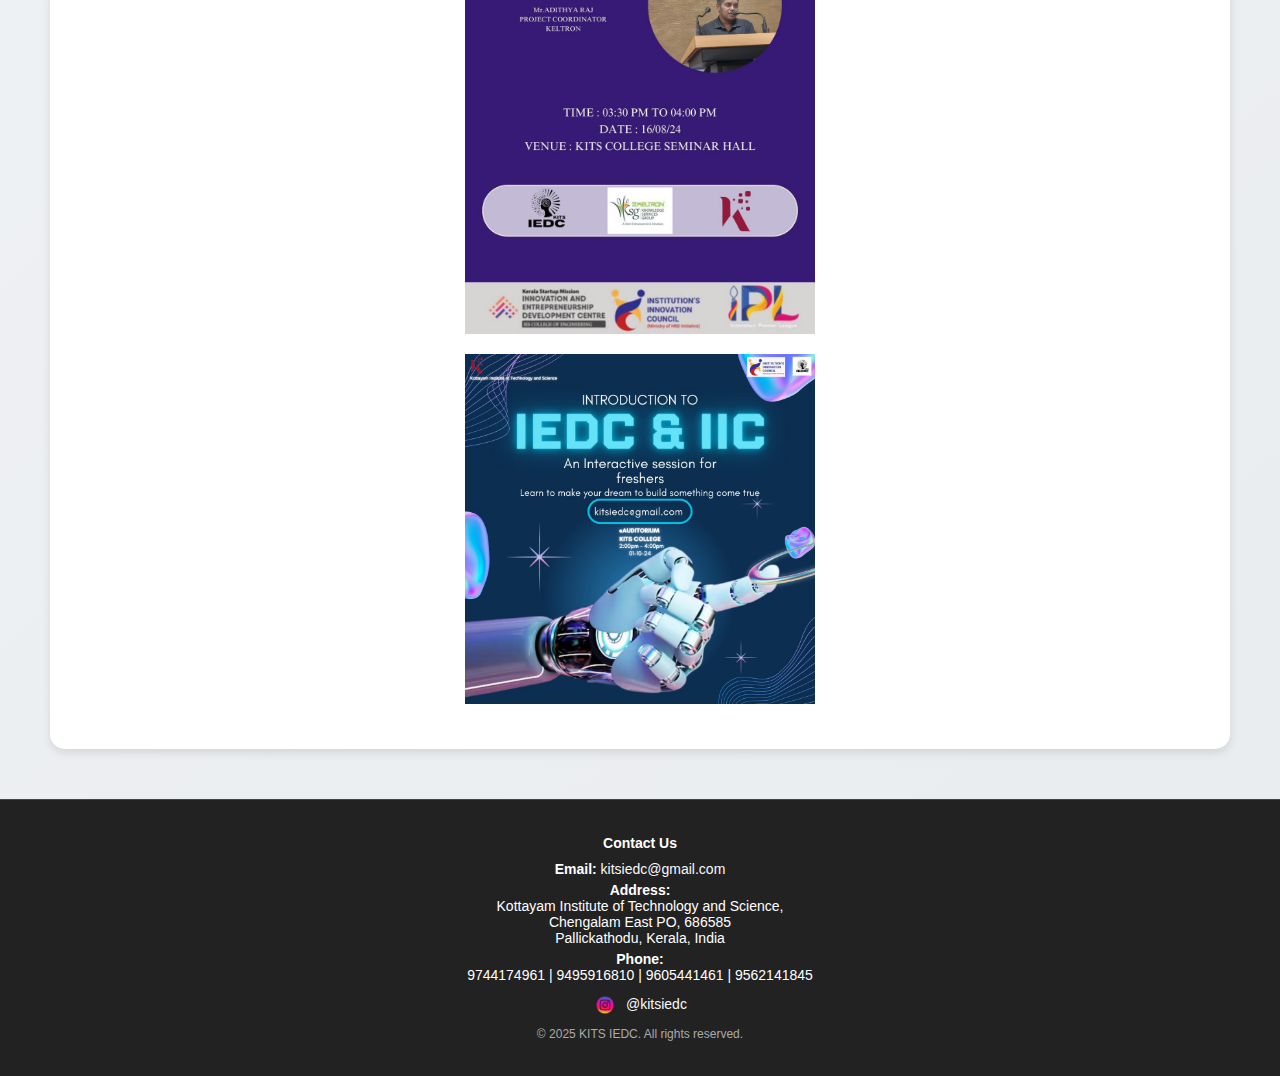
<file: event.html>
<!DOCTYPE html>
<html lang="en">
<head>
    <meta charset="UTF-8">
    <meta name="viewport" content="width=device-width, initial-scale=1.0">
    <title>KITS IEDC - Innovation & Entrepreneurship</title>
    <style>
        /* Global Reset */
        * {
            margin: 0;
            padding: 0;
            box-sizing: border-box;
            font-family: "Poppins", sans-serif;
        }

        /* Page Background */
        body {
            background: linear-gradient(135deg, #f8f9fa, #e9ecef);
            color: #333;
            display: flex;
            flex-direction: column;
            min-height: 100vh;
            overflow-x: hidden;
        }

        /* Title Bar (Header) */
        .title-bar {
            width: 100%;
            background: linear-gradient(135deg, #f8f9fa, #e9ecef);
            padding: 15px 20px;
            display: flex;
            align-items: center;
            justify-content: space-between;
            position: fixed;
            top: 0;
            z-index: 100;
            box-shadow: 0px 4px 6px rgba(0, 0, 0, 0.2);
        }

        /* Logo Styling */
        .logo img {
            height: 40px;
        }

        /* Sidebar Navigation */
        .sidebar {
            width: 270px;
            height: 100vh;
            background: linear-gradient(135deg, #f8f9fa, #e9ecef);
            position: fixed;
            top: 0;
            left: -270px;
            padding: 20px;
            transition: left 0.4s ease-in-out;
            box-shadow: 2px 0px 15px rgba(0, 0, 0, 0.5);
            border-radius: 0 15px 15px 0;
            z-index: 200;
        }

        /* Sidebar Active */
        .sidebar.active {
            left: 0;
        }

        /* Sidebar Links */
        .nav-links {
            list-style: none;
            margin-top: 20px;
        }

        .nav-links li {
            margin: 20px 0;
        }

        .nav-links a {
            color: #333;
            text-decoration: none;
            font-size: 18px;
            display: block;
            padding: 12px;
            border-radius: 8px;
            transition: all 0.3s ease-in-out;
        }

        .nav-links a:hover {
            background: rgba(0, 0, 0, 0.1);
            transform: scale(1.05);
        }

        /* Menu Toggle Button */
        .menu-toggle {
            font-size: 30px;
            cursor: pointer;
            background: none;
            border: none;
            color: black;
        }

        /* Main Content Area */
        .main-content {
            flex: 1;
            padding: 80px 50px 50px;
            transition: margin-left 0.4s ease-in-out;
            overflow-y: auto;
        }

        /* Content Shift When Sidebar Opens */
        .main-content.shift {
            margin-left: 270px;
        }
   .flex-container {
    display: flex;
    flex-direction: column;
    gap: 20px; /* Adds space between items */
  }
  .box {
    background: lightgray;
    padding: 20px;
  }
        /* Hero Image */
        .hero-image {
            width: 100%;
            max-height: 400px;
            object-fit: cover;
            border-radius: 15px;
            box-shadow: 0px 4px 10px rgba(0, 0, 0, 0.2);
        }

        /* Content Section */
        .content-section {
            background: white;
            padding: 25px;
            border-radius: 15px;
            margin-top: 20px;
            box-shadow: 0px 4px 10px rgba(0, 0, 0, 0.1);
        }
              .content {
            max-width: 800px;
            margin: auto;
        }
        .image-container img {
            max-width: 100%;
            height: auto;
            margin-bottom: 20px; /* Adds spacing between images */
            display: block; /* Ensures no extra spacing around the image */
        }

        .content-section h2 {
            font-size: 24px;
            margin-bottom: 10px;
        }

        .content-section p {
            font-size: 16px;
            line-height: 1.6;
            color: #555;
        }

        /* Footer Section - Dark Theme */
        .footer {
            background: #222;
            color: white;
            padding: 15px;
            text-align: center;
            margin-top: auto;
            font-size: 14px;
            border-top: 1px solid #444;
        }

        /* Responsive Styles */
        @media (max-width: 768px) {
            .sidebar {
                width: 230px;
                left: -230px;
            }

            .sidebar.active {
                left: 0;
            }

            .main-content.shift {
                margin-left: 230px;
            }

            .main-content {
                padding: 80px 30px;
            }
        }
    </style>
</head>
<body>

    <!-- Title Bar -->
    <div class="title-bar">
        <div class="logo">
            <img src="Kitsiedc.png" alt="KITS IEDC">
        </div>
        <button class="menu-toggle" id="menu-toggle">☰</button>
    </div>

    <!-- Sidebar Navigation -->
    <div class="sidebar" id="sidebar">
        <ul class="nav-links">
            <li><a href="index.html">Home</a></li>
            <li><a href="about.html">About</a></li>
            <li><a href="event.html">Events</a></li>
            <li><a href="collab.html">Collab With Us</a></li>
            <li><a href="join.html">Join KITS IEDC</a></li>
        </ul>
    </div>

    <!-- Main Content -->
    <div class="main-content" id="main-content">
        <!-- Hero Image -->
        <img src="event.jpg" alt="KITS IEDC" class="hero-image">

        <!-- About KITS IEDC -->
        <div class="content-section">
            <h2><strong></strong>Conducted Events</strong></h2>
            <style> h2{
              text-align: center;
            } 
            img{
                align:center;
               }
            </style>
            <div>
            <div class="image-container" style="display: flex; justify-content: center; align-items: center;">
            <img src="res/conducted/event1.jpg" alt="Centered 7:9 Image" width="350" height="450">
        </div>
            </div>
            <div class="flex-container">
            <div class="image-container" style="display: flex; justify-content: center; align-items: center;">
            <img src="res/conducted/event2.jpg" alt="Centered 7:9 Image" width="350" height="450">
        </div>
            </div>
            <div>
            <div class="image-container" style="display: flex; justify-content: center; align-items: center;">
            <img src="res/conducted/event3.jpg" alt="Centered 7:9 Image" width="350" height="450">
        </div>
            </div>
                    
            <div class="image-container" style="display: flex; justify-content: center; align-items: center;">
            <img src="res/conducted/event4.jpg" alt="Centered 7:9 Image" width="350" height="450">
        </div>
            <div class="image-container" style="display: flex; justify-content: center; align-items: center;">
            <img src="res/conducted/event5.jpg" alt="Centered 7:9 Image" width="350" height="450">
        </div>
            <div class="image-container" style="display: flex; justify-content: center; align-items: center;">
            <img src="res/conducted/event6.jpg" alt="Centered 7:9 Image" width="350" height="450">
        </div>
            <div class="image-container" style="display: flex; justify-content: center; align-items: center;">
            <img src="res/conducted/event7.jpg" alt="Centered 7:9 Image" width="350" height="450">
        </div>
            <div class="image-container" style="display: flex; justify-content: center; align-items: center;">
            <img src="res/conducted/event8.jpg" alt="Centered 7:9 Image" width="350" height="450">
        </div>
            <div class="image-container" style="display: flex; justify-content: center; align-items: center;">
            <img src="res/conducted/event9.jpg" alt="Centered 7:9 Image" width="350" height="450">
        </div>
            <div class="image-container" style="display: flex; justify-content: center; align-items: center;">
            <img src="res/conducted/event10.jpg" alt="Centered 7:9 Image" width="350" height="450">
        </div>
        </div>

    </div>

    <!-- Footer -->
<!-- Footer Section -->
<footer class="footer">
    <div style="max-width: 1200px; margin: 0 auto; padding: 20px; text-align: center;">
        <div style="margin-bottom: 10px;">
            <strong>Contact Us</strong>
        </div>
        <div style="margin-bottom: 5px;">
            <strong>Email:</strong> 
            <a href="mailto:kitsiedc@gmail.com" style="color: #f8f9fa; text-decoration: none;">
                kitsiedc@gmail.com
            </a>
        </div>
        <div style="margin-bottom: 5px;">
            <strong>Address:</strong><br>
            Kottayam Institute of Technology and Science,<br>
            Chengalam East PO, 686585<br>
            Pallickathodu, Kerala, India
        </div>
        <div style="margin-bottom: 5px;">
            <strong>Phone:</strong><br>
            9744174961 | 9495916810 | 9605441461 | 9562141845
        </div>
        <div style="margin-top: 10px;">
            <a href="https://www.instagram.com/kitsiedc?igsh=MTN2OGFqNzQ4cDhtbg==" 
               target="_blank" style="text-decoration: none; color: #f8f9fa;">
                <img src="insta.png" alt="Instagram" 
                     style="height: 24px; vertical-align: middle; margin-right: 5px;">
                @kitsiedc
            </a>
        </div>
        <div style="margin-top: 10px; font-size: 12px; color: #aaa;">
            &copy; 2025 KITS IEDC. All rights reserved.
        </div>
    </div>
</footer>
    <script>
        // Sidebar Toggle Functionality
        document.getElementById("menu-toggle").addEventListener("click", function () {
            let sidebar = document.getElementById("sidebar");
            let mainContent = document.getElementById("main-content");

            sidebar.classList.toggle("active");
            if (sidebar.classList.contains("active")) {
                mainContent.classList.add("shift");
            } else {
                mainContent.classList.remove("shift");
            }
        });
    </script>

</body>
</html>
</file>
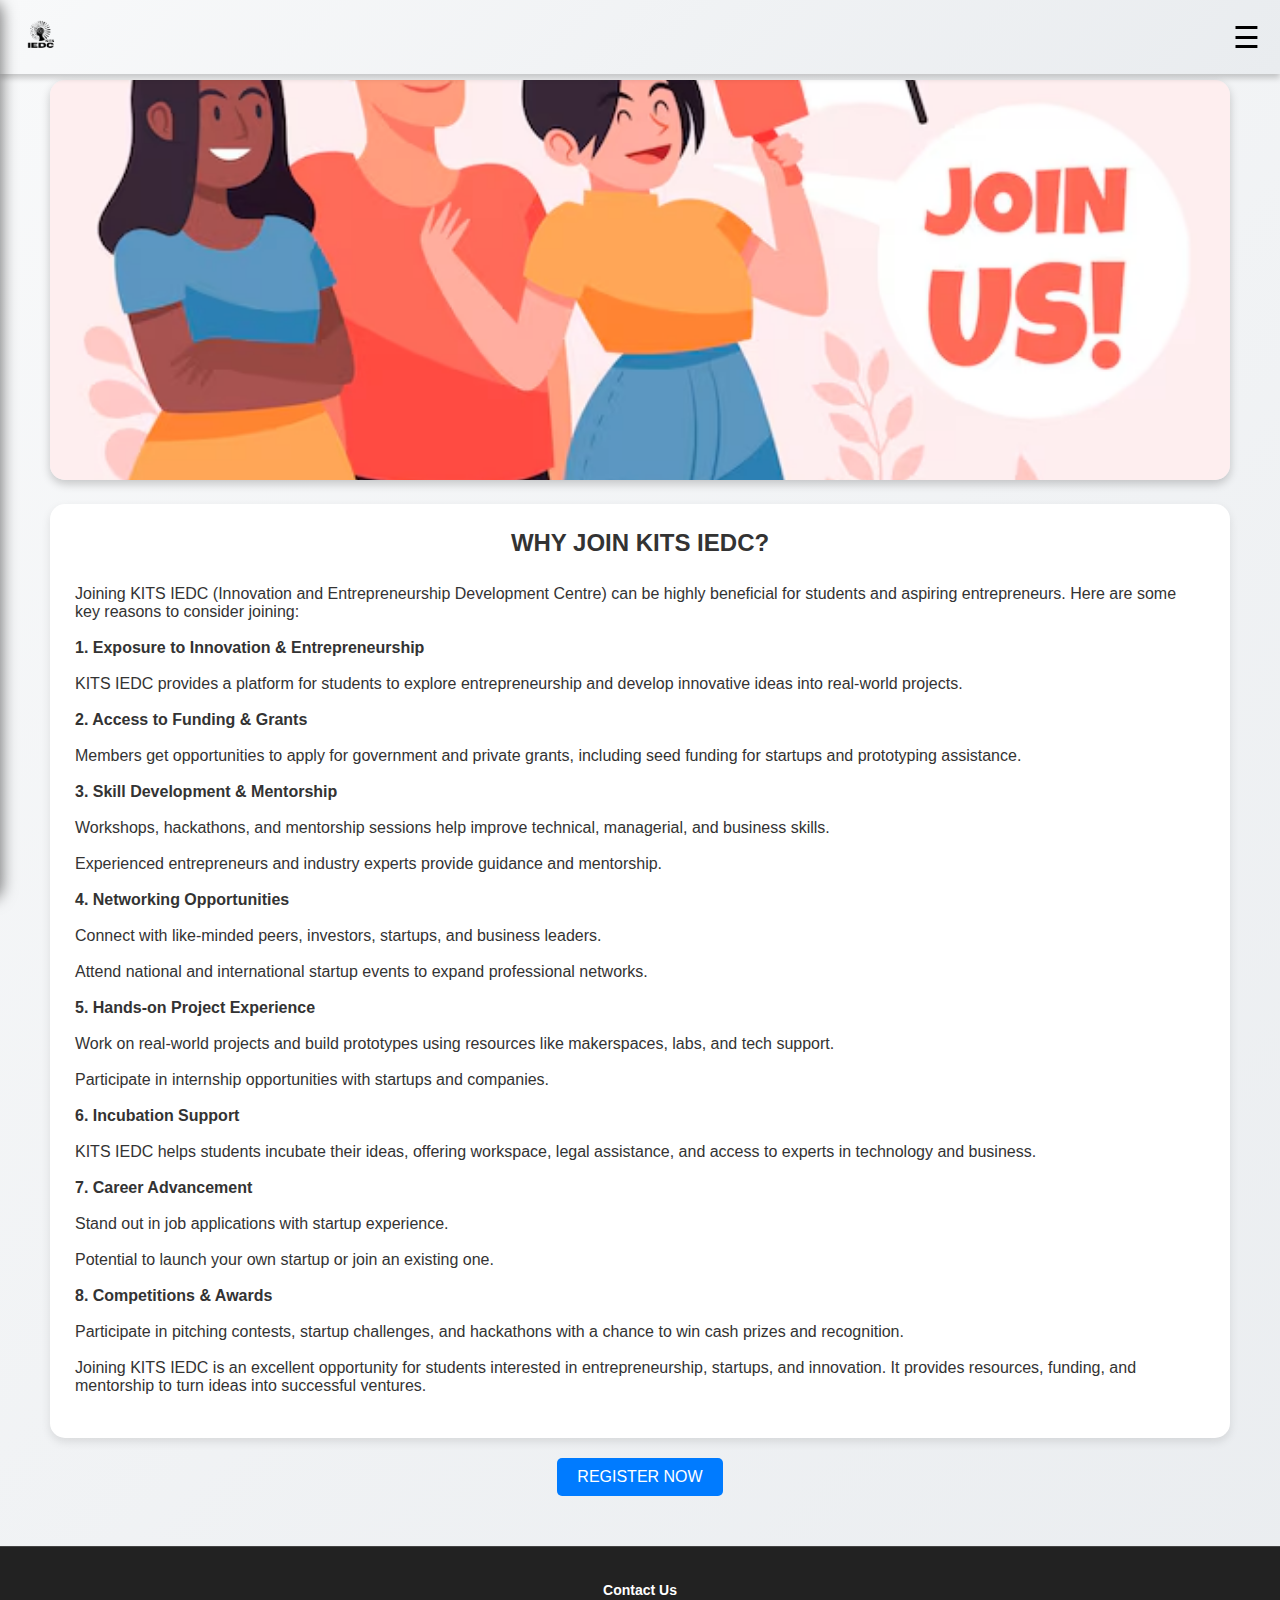
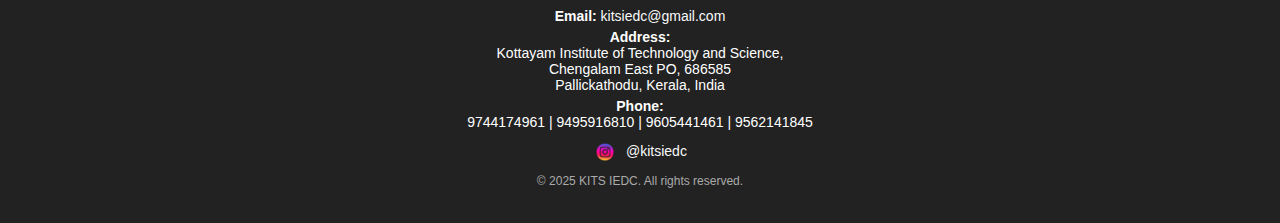
<file: join.html>
<!DOCTYPE html>
<html lang="en">
<head>
    <meta charset="UTF-8">
    <meta name="viewport" content="width=device-width, initial-scale=1.0">
    <title>KITS IEDC - Innovation & Entrepreneurship</title>
    <style>
        /* Global Reset */
        * {
            margin: 0;
            padding: 0;
            box-sizing: border-box;
            font-family: "Poppins", sans-serif;
        }

        /* Page Background */
        body {
            background: linear-gradient(135deg, #f8f9fa, #e9ecef);
            color: #333;
            display: flex;
            flex-direction: column;
            min-height: 100vh;
            overflow-x: hidden;
        }

        /* Title Bar (Header) */
        .title-bar {
            width: 100%;
            background: linear-gradient(135deg, #f8f9fa, #e9ecef);
            padding: 15px 20px;
            display: flex;
            align-items: center;
            justify-content: space-between;
            position: fixed;
            top: 0;
            z-index: 100;
            box-shadow: 0px 4px 6px rgba(0, 0, 0, 0.2);
        }

        /* Logo Styling */
        .logo img {
            height: 40px;
        }

        /* Sidebar Navigation */
        .sidebar {
            width: 270px;
            height: 100vh;
            background: linear-gradient(135deg, #f8f9fa, #e9ecef);
            position: fixed;
            top: 0;
            left: -270px;
            padding: 20px;
            transition: left 0.4s ease-in-out;
            box-shadow: 2px 0px 15px rgba(0, 0, 0, 0.5);
            border-radius: 0 15px 15px 0;
            z-index: 200;
        }

        /* Sidebar Active */
        .sidebar.active {
            left: 0;
        }

        /* Sidebar Links */
        .nav-links {
            list-style: none;
            margin-top: 20px;
        }

        .nav-links li {
            margin: 20px 0;
        }

        .nav-links a {
            color: #333;
            text-decoration: none;
            font-size: 18px;
            display: block;
            padding: 12px;
            border-radius: 8px;
            transition: all 0.3s ease-in-out;
        }

        .nav-links a:hover {
            background: rgba(0, 0, 0, 0.1);
            transform: scale(1.05);
        }

        /* Menu Toggle Button */
        .menu-toggle {
            font-size: 30px;
            cursor: pointer;
            background: none;
            border: none;
            color: black;
        }

        /* Main Content Area */
        .main-content {
            flex: 1;
            padding: 80px 50px 50px;
            transition: margin-left 0.4s ease-in-out;
            overflow-y: auto;
        }

        /* Content Shift When Sidebar Opens */
        .main-content.shift {
            margin-left: 270px;
        }

        /* Hero Image */
        .hero-image {
            width: 100%;
            max-height: 400px;
            object-fit: cover;
            border-radius: 15px;
            box-shadow: 0px 4px 10px rgba(0, 0, 0, 0.2);
        }

        /* Content Section */
        .content-section {
            background: white;
            padding: 25px;
            border-radius: 15px;
            margin-top: 20px;
            box-shadow: 0px 4px 10px rgba(0, 0, 0, 0.1);
        }

        .content-section h2 {
            font-size: 24px;
            margin-bottom: 10px;
            text-align: center;
        }

        /* Centered Button Div */
        .center-button {
            display: flex;
            justify-content: center;
            align-items: center;
            margin-top: 20px;
        }

        .professional-button {
            padding: 10px 20px;
            font-size: 16px;
            color: white;
            background: #007bff;
            border: none;
            border-radius: 5px;
            cursor: pointer;
            transition: background 0.3s ease;
            text-decoration: none;
        }

        .professional-button:hover {
            background: #0056b3;
        }

        /* Footer Section - Dark Theme */
        .footer {
            background: #222;
            color: white;
            padding: 15px;
            text-align: center;
            margin-top: auto;
            font-size: 14px;
            border-top: 1px solid #444;
        }

        /* Responsive Styles */
        @media (max-width: 768px) {
            .sidebar {
                width: 230px;
                left: -230px;
            }

            .sidebar.active {
                left: 0;
            }

            .main-content.shift {
                margin-left: 230px;
            }

            .main-content {
                padding: 80px 30px;
            }
        }
    </style>
</head>
<body>

    <!-- Title Bar -->
    <div class="title-bar">
        <div class="logo">
            <img src="Kitsiedc.png" alt="KITS IEDC">
        </div>
        <button class="menu-toggle" id="menu-toggle">☰</button>
    </div>

    <!-- Sidebar Navigation -->
    <div class="sidebar" id="sidebar">
        <ul class="nav-links">
            <li><a href="index.html">Home</a></li>
            <li><a href="about.html">About</a></li>
            <li><a href="event.html">Events</a></li>
            <li><a href="collab.html">Collab With Us</a></li>
            <li><a href="join.html">Join KITS IEDC</a></li>
        </ul>
    </div>

    <!-- Main Content -->
    <div class="main-content" id="main-content">
        <!-- Hero Image -->
        <img src="join.jpg" alt="KITS IEDC" class="hero-image">

        <!-- About KITS IEDC -->
        <div class="content-section">
            <h2>WHY JOIN KITS IEDC?</h2>
            <p> <br>Joining KITS IEDC (Innovation and Entrepreneurship Development Centre) can be highly beneficial for students and aspiring entrepreneurs. Here are some key reasons to consider joining:<br><br>

<strong>1. Exposure to Innovation & Entrepreneurship</strong><br><br>

KITS IEDC provides a platform for students to explore entrepreneurship and develop innovative ideas into real-world projects.<br><br>


<strong>2. Access to Funding & Grants</strong><br><br>

Members get opportunities to apply for government and private grants, including seed funding for startups and prototyping assistance.<br><br>


<strong>3. Skill Development & Mentorship</strong><br><br>

Workshops, hackathons, and mentorship sessions help improve technical, managerial, and business skills.<br><br>

Experienced entrepreneurs and industry experts provide guidance and mentorship.<br><br>


<strong>4. Networking Opportunities</strong><br><br>

Connect with like-minded peers, investors, startups, and business leaders.<br><br>

Attend national and international startup events to expand professional networks.<br><br>


<strong>5. Hands-on Project Experience</strong><br><br>

Work on real-world projects and build prototypes using resources like makerspaces, labs, and tech support.<br><br>

Participate in internship opportunities with startups and companies.<br><br>


<strong>6. Incubation Support</strong><br><br>

KITS IEDC helps students incubate their ideas, offering workspace, legal assistance, and access to experts in technology and business.<br><br>


<strong>7. Career Advancement</strong><br><br>

Stand out in job applications with startup experience.<br><br>

Potential to launch your own startup or join an existing one.<br><br>


<strong>8. Competitions & Awards</strong><br><br>

Participate in pitching contests, startup challenges, and hackathons with a chance to win cash prizes and recognition.<br><br>


Joining KITS IEDC is an excellent opportunity for students interested in entrepreneurship, startups, and innovation. It provides resources, funding, and mentorship to turn ideas into successful ventures.<br><br>
                
 </p>
        </div>

        <!-- New Professional Button -->
        <div class="center-button">
            <a href="https://forms.gle/zCWHpKTVfJMvW4Pa7" class="professional-button">REGISTER NOW</a>
        </div>
    </div>

    <!-- Footer -->
    <footer class="footer">
        <div style="max-width: 1200px; margin: 0 auto; padding: 20px; text-align: center;">
            <div style="margin-bottom: 10px;">
                <strong>Contact Us</strong>
            </div>
            <div style="margin-bottom: 5px;">
                <strong>Email:</strong> 
                <a href="mailto:kitsiedc@gmail.com" style="color: #f8f9fa; text-decoration: none;">
                    kitsiedc@gmail.com
                </a>
            </div>
            <div style="margin-bottom: 5px;">
                <strong>Address:</strong><br>
                Kottayam Institute of Technology and Science,<br>
                Chengalam East PO, 686585<br>
                Pallickathodu, Kerala, India
            </div>
            <div style="margin-bottom: 5px;">
                <strong>Phone:</strong><br>
                9744174961 | 9495916810 | 9605441461 | 9562141845
            </div>
            <div style="margin-top: 10px;">
                <a href="https://www.instagram.com/kitsiedc?igsh=MTN2OGFqNzQ4cDhtbg==" 
                   target="_blank" style="text-decoration: none; color: #f8f9fa;">
                    <img src="insta.png" alt="Instagram" 
                         style="height: 24px; vertical-align: middle; margin-right: 5px;">
                    @kitsiedc
                </a>
            </div>
            <div style="margin-top: 10px; font-size: 12px; color: #aaa;">
                &copy; 2025 KITS IEDC. All rights reserved.
            </div>
        </div>
    </footer>
    <script>
        // Sidebar Toggle Functionality
        document.getElementById("menu-toggle").addEventListener("click", function () {
            let sidebar = document.getElementById("sidebar");
            let mainContent = document.getElementById("main-content");

            sidebar.classList.toggle("active");
            if (sidebar.classList.contains("active")) {
                mainContent.classList.add("shift");
            } else {
                mainContent.classList.remove("shift");
            }
        });
    </script>
</body>
</html>
</file>
